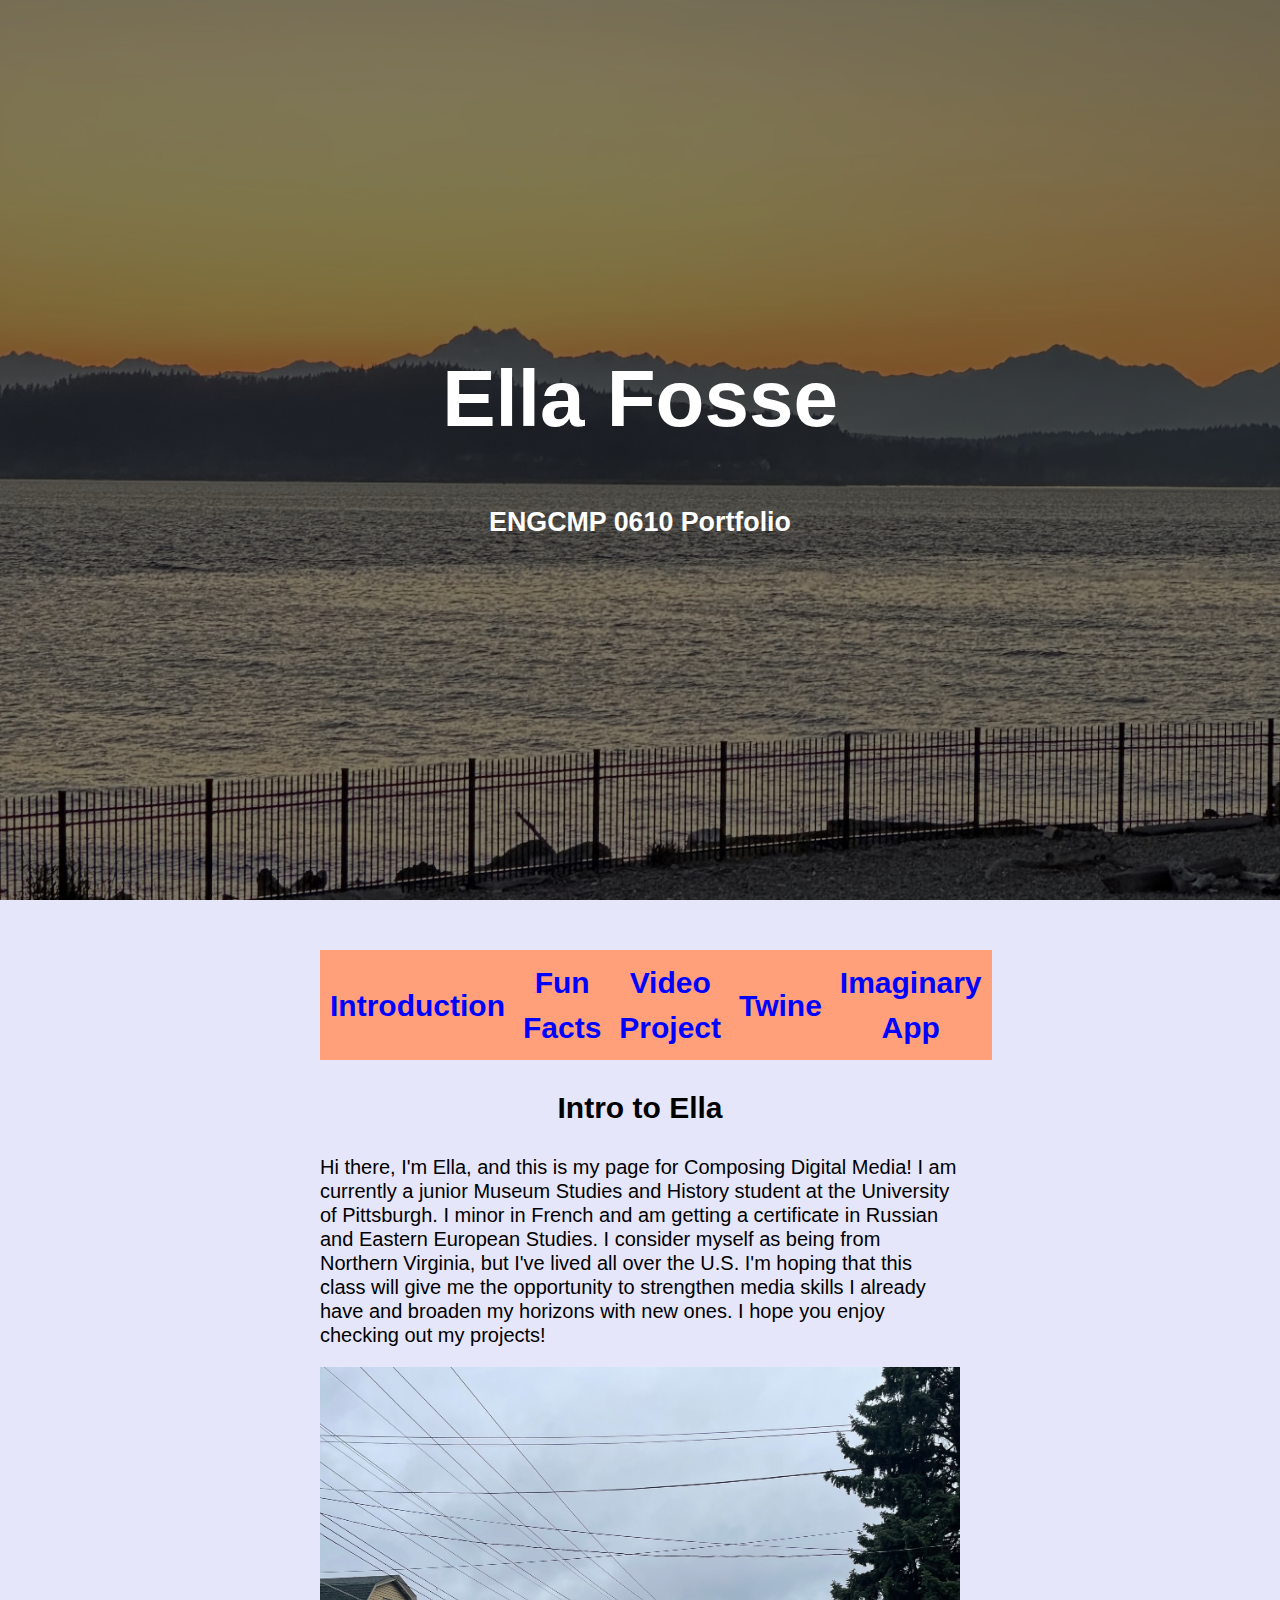
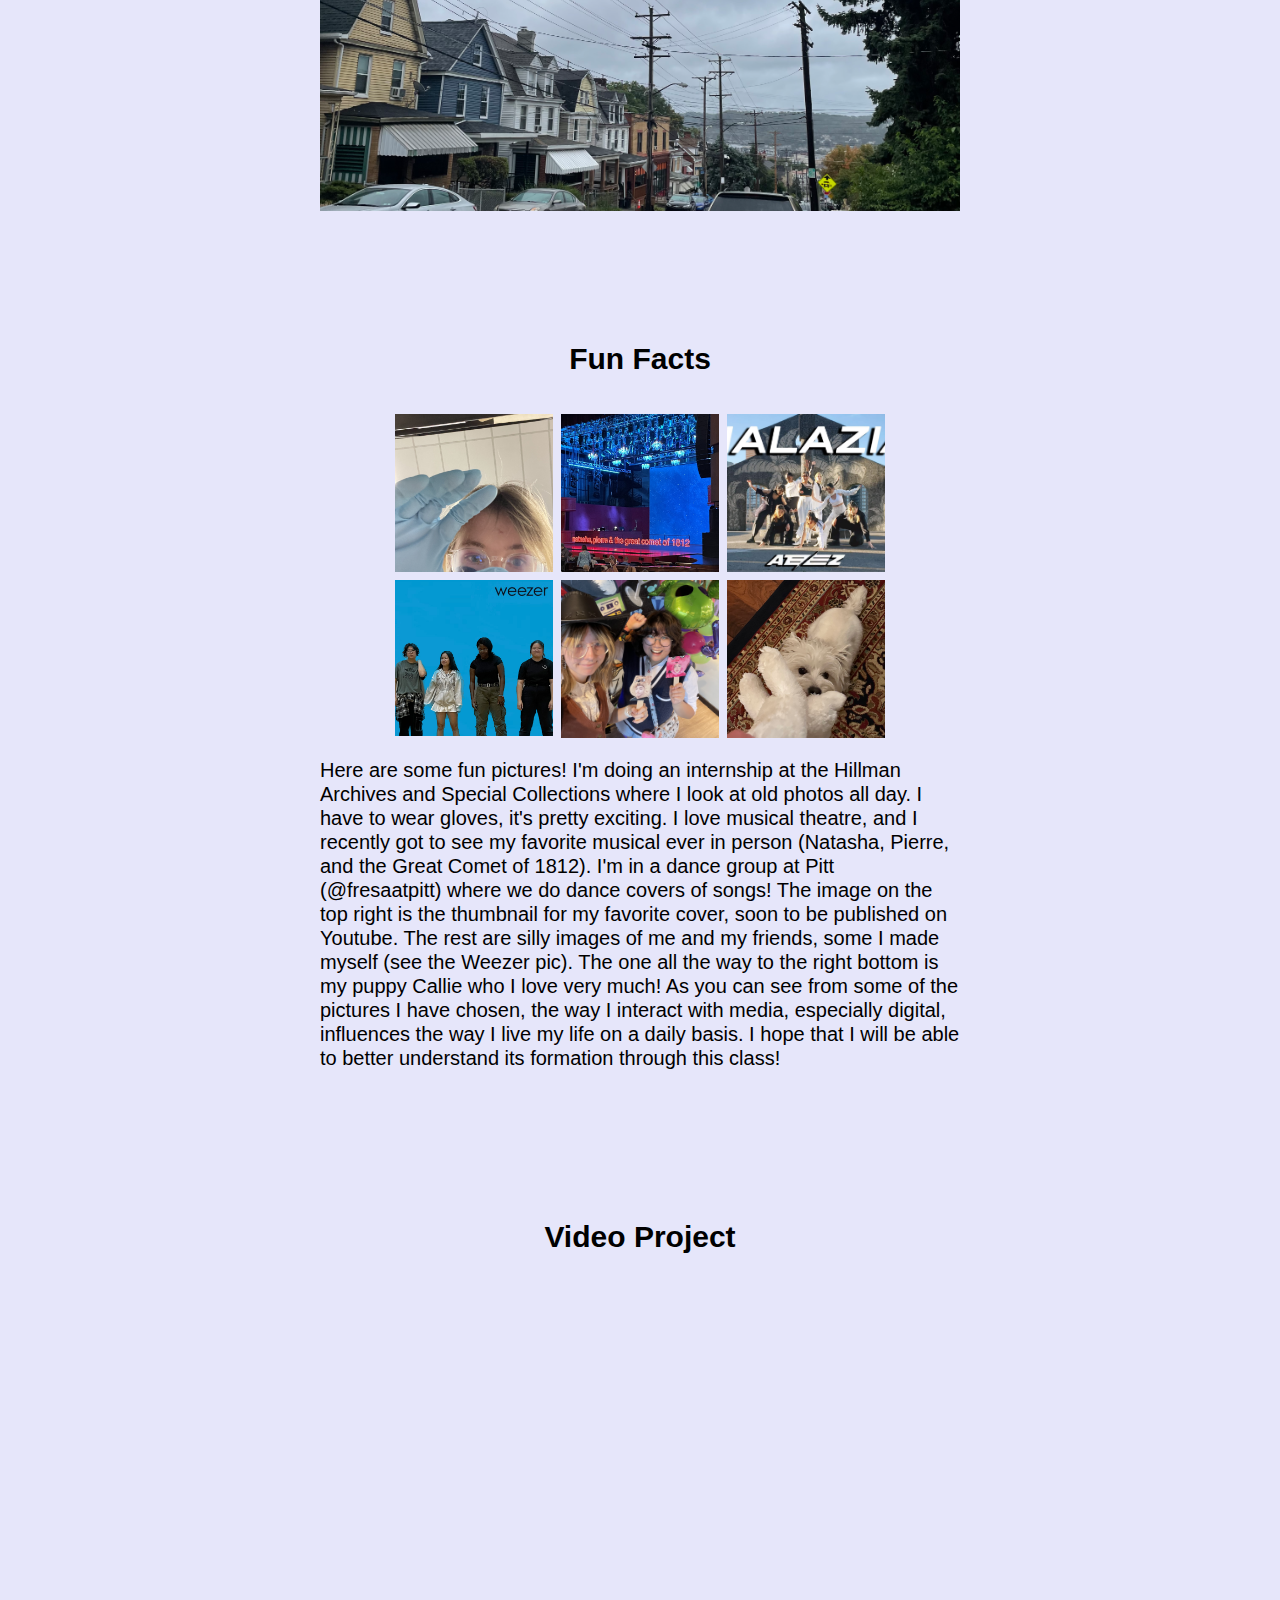
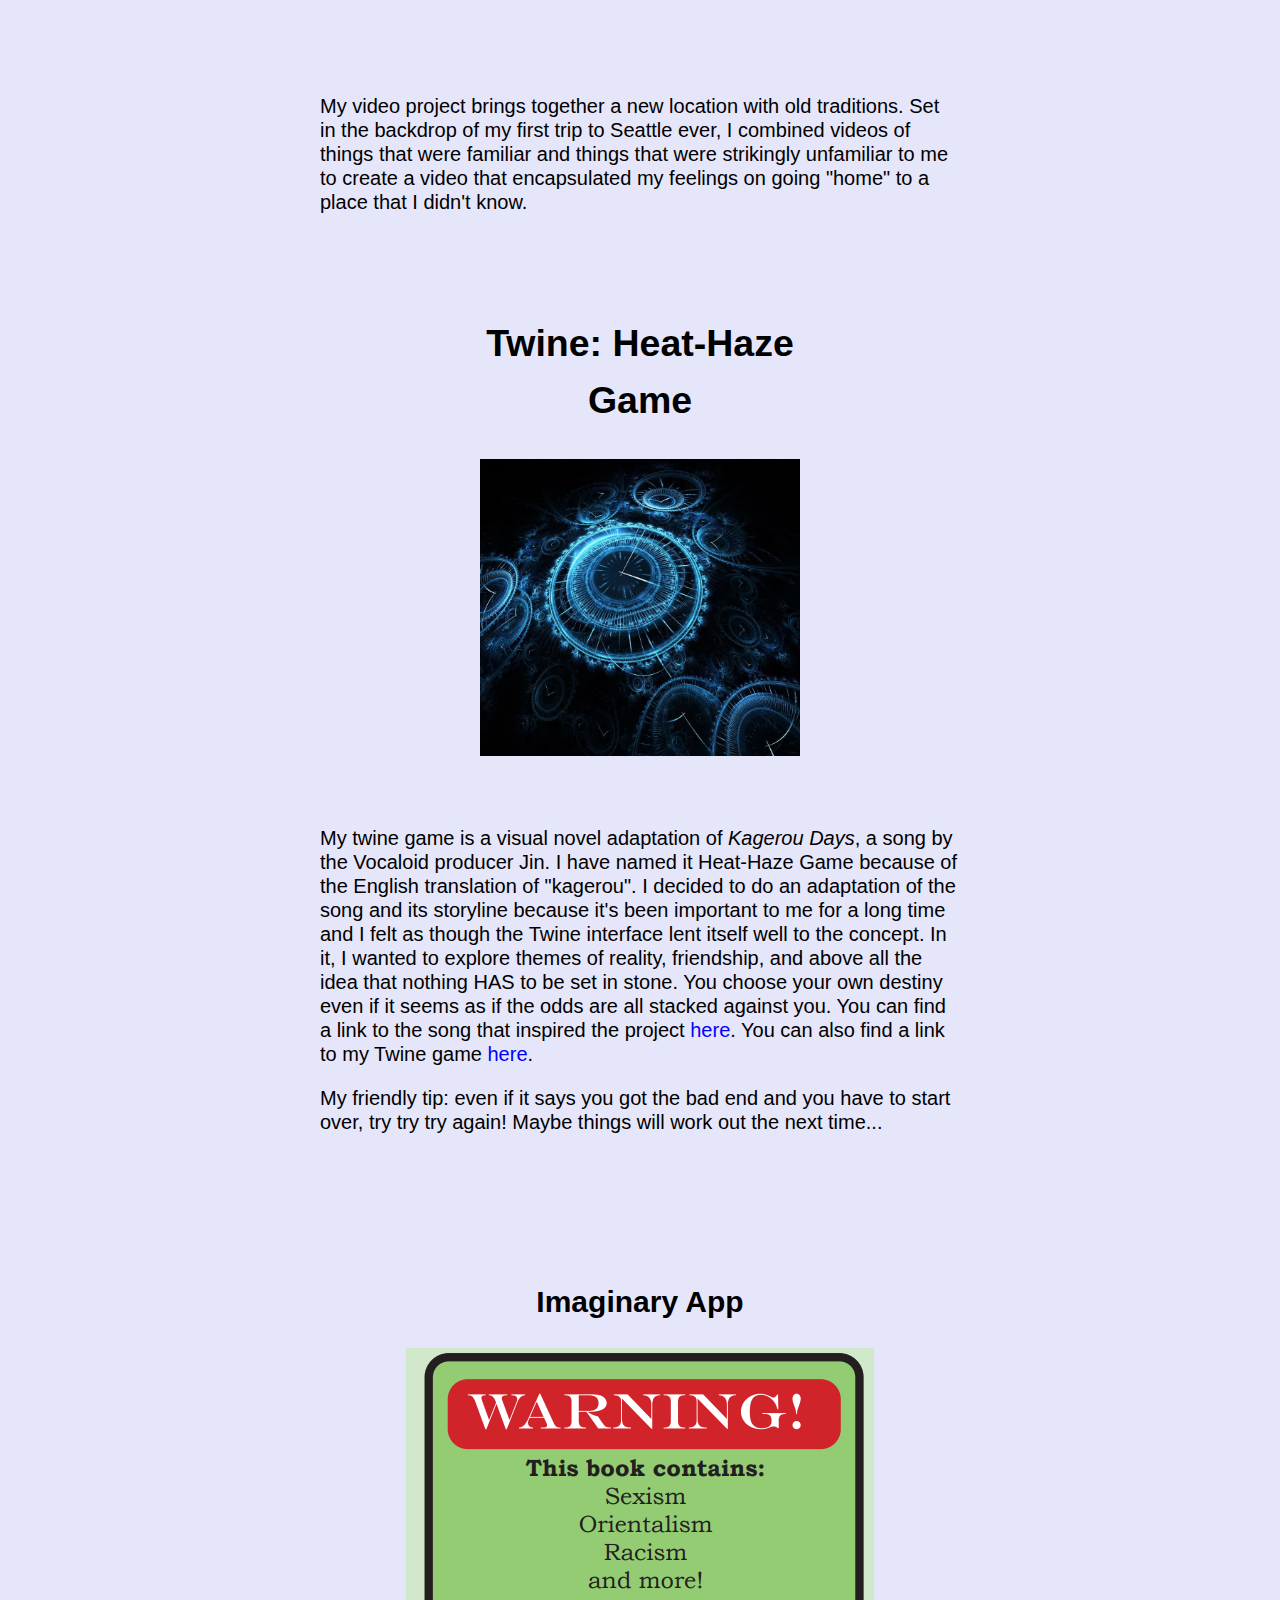
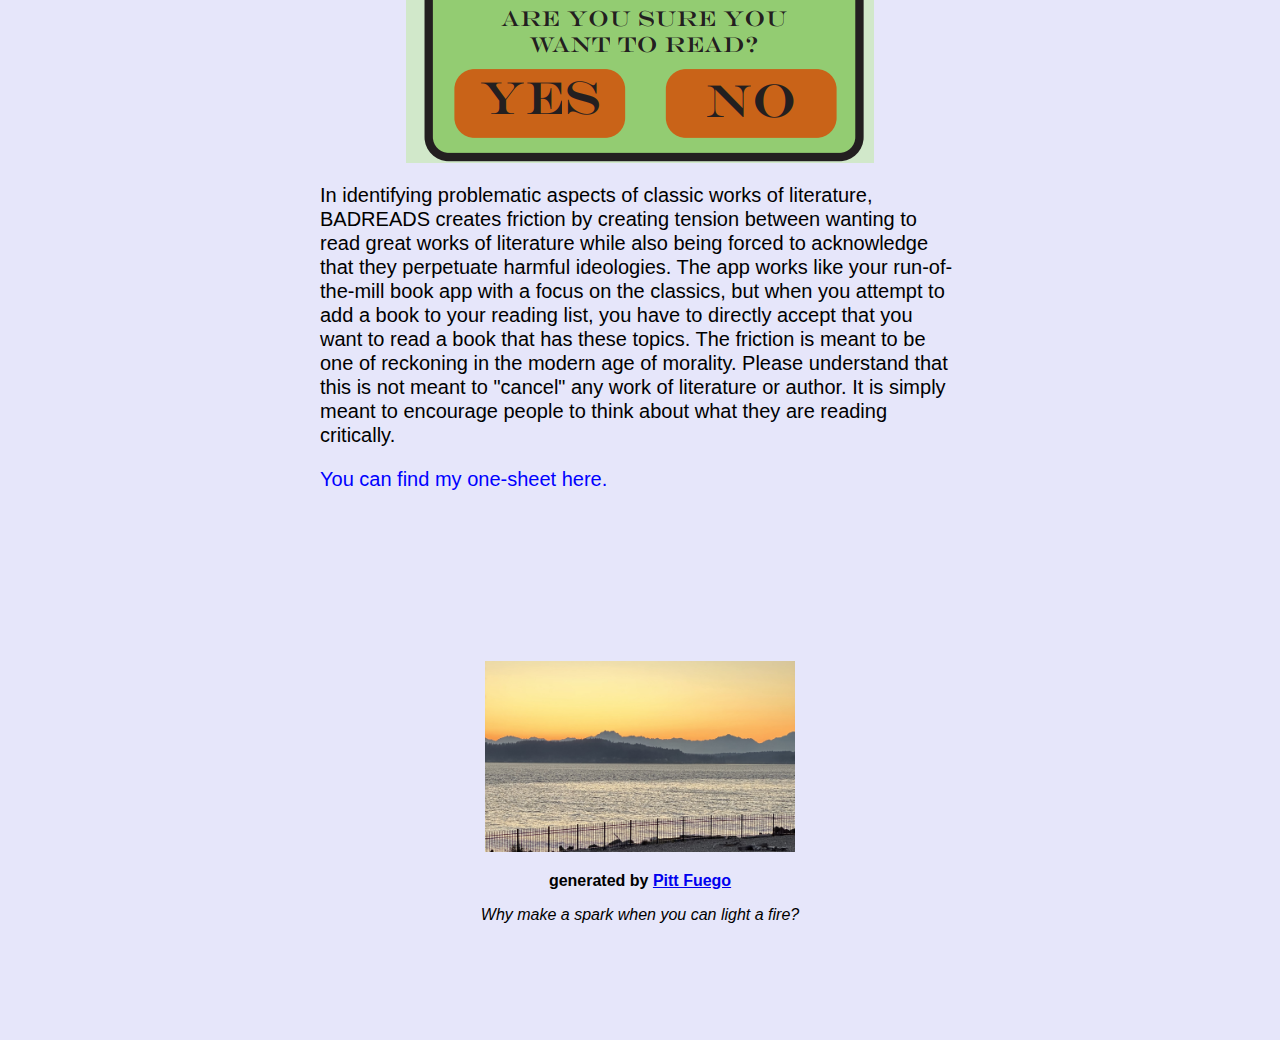
<file: index.html>
<!DOCTYPE html>
<html lang="en">
  <head>
    <title>Ella's Portfolio</title>
    <meta charset="UTF-8">
    <meta name="viewport" content="width=device-width, initial-scale=1">
    <!--Next is a link to the cascading style sheet or CSS file. Web designers use a cascading stylesheet CSS to add styling to a website. Designers do this by "calling" a <div class> in HTML and defining the class attributes on the style sheet. Doing so saves time and results in less code. On the style.css page you'll find attributes relating to font, text size, image size, among other details.-->
    <link rel="stylesheet" type="text/css" href="style.css">
  </head>
  <body>
    <div class="hero-image">
      <div class="hero-text">
        <h1>Ella Fosse</h1>
        <h2>ENGCMP 0610 Portfolio</h2>
      </div>
    </div>
    <div class="textblock">
      <table>
        <tr>
          <th>
            <a href="#intro">Introduction</a>
          </th>
          <th>
            <a href="#extra">Fun Facts</a>
          </th>
          <th>
            <a href="#video">Video Project</a>
          </th>
          <th>
            <a href="#twine">Twine</a>
          </th>
          <th>
            <a href="#imaginary">Imaginary App</a>
          </th>
        </tr>
      </table>
      <h2 id="intro">Intro to Ella</h2>
      <p>Hi there, I'm Ella, and this is my page for Composing Digital Media! I am currently a
        junior Museum Studies and History student at the University of Pittsburgh. I minor in French
        and am getting a certificate in Russian and Eastern European Studies. I consider myself as
        being from Northern Virginia, but I've lived all over the U.S. I'm hoping that this class
        will give me the opportunity to strengthen media skills I already have and broaden my
        horizons with new ones. I hope you enjoy checking out my projects!</p>
      <!--Replace the image here. You can also control image width and height %. This is the second way we can control the size of images on our website.-->
      <img src="img/sky.jpg" alt="cloudy sky" class="center-img"
        style="max-width:100%; max-height:100%;">
    </div>
    <!--in this next section you will explain a little more about your family (what does family means to you? Who are the people that influenced you on this path along which you now stand).-->
    <div class="textblock">
      <h2 id="extra">Fun Facts</h2>
      <div class="row">
        <div class="column">
          <img src="img/arch.jpg" alt="a person looks at the camera with a blue glove on">
          <img src="img/weezer.jpg" alt="four people against a blue background">
        </div>
        <div class="column">
          <img src="img/comet.jpg" alt="the set of a musical">
          <img src="img/silly.jpg" alt="two people in silly costume smiling">
        </div>
        <div class="column">
          <img src="img/halazia.jpg"
            alt="a group of people stand in an imposing pose characteristic of halazia ateez">
          <img src="img/cu.jpg" alt="white dog playing with a plushie of a white dog">
        </div>
      </div>
      <!--Time to write. Flesh it out! Define family, qualify it, explicate it telling us why these people are important, and how they contributed to how you got here and where you are going. What about "home." What  does that mean to you? In what ways is it significant in determining where your are going? Replace the content between <p> and </p> that says "Lorem ipsum."-->
      <p>Here are some fun pictures! I'm doing an internship at the Hillman Archives and Special
        Collections where I look at old photos all day. I have to wear gloves, it's pretty exciting.
        I love musical theatre, and I recently got to see my favorite musical ever in person
        (Natasha, Pierre, and the Great Comet of 1812). I'm in a dance group at Pitt (@fresaatpitt)
        where we do dance covers of songs! The image on the top right is the thumbnail for my
        favorite cover, soon to be published on Youtube. The rest are silly images of me and my
        friends, some I made myself (see the Weezer pic). The one all the way to the right bottom is
        my puppy Callie who I love very much! As you can see from some of the pictures I have
        chosen, the way I interact with media, especially digital, influences the way I live my life
        on a daily basis. I hope that I will be able to better understand its formation through this
        class!</p>
    </div>
    <div class="textblock">
      <h2 id="video">Video Project</h2>
      <!--find a YouTube video that has some significance in your life. Click "share," and copy and paste the embed link and paste it below-->
      <div class="video-container">
        <iframe width="560" height="315"
          src="https://www.youtube.com/embed/Et4mcmu79UI?si=ur_lgAZfHP6RJzIo"
          title="YouTube video player" frameborder="0"
          allow="accelerometer; autoplay; clipboard-write; encrypted-media; gyroscope; picture-in-picture; web-share"
          allowfullscreen></iframe>
      </div>
      <p>My video project brings together a new location with old traditions. Set in the backdrop of
        my first trip to Seattle ever, I combined videos of things that were familiar and things
        that were strikingly unfamiliar to me to create a video that encapsulated my feelings on
        going "home" to a place that I didn't know.</p>
      <div class="textblock">
        <h2 id="twine">Twine: Heat-Haze Game</h2>
        <img src="img/timeloop.jpg" alt="a screenshot of my twine project" class="center-img"
          style="max-width:100%; max-height:100%;">
      </div>
      <!--Time to write. Flesh it out! Define family, qualify it, explicate it telling us why these people are important, and how they contributed to how you got here and where you are going. What about "home." What  does that mean to you? In what ways is it significant in determining where your are going? Replace the content between <p> and </p> that says "Lorem ipsum."-->
      <p>My twine game is a visual novel adaptation of <i>Kagerou Days</i>, a song by the Vocaloid
        producer Jin. I have named it Heat-Haze Game because of the English translation of
        "kagerou". I decided to do an adaptation of the song and its storyline because it's been
        important to me for a long time and I felt as though the Twine interface lent itself well to
        the concept. In it, I wanted to explore themes of reality, friendship, and above all the
        idea that nothing HAS to be set in stone. You choose your own destiny even if it seems as if
        the odds are all stacked against you. You can find a link to the song that inspired the
        project <a href="https://youtu.be/A7KNYk4f3XQ?si=RLeKkp-IZcPxoLBp">here</a>. You can also
        find a link to my Twine game <a href="Fosse_Twine.html">here</a>.</p>
      <p>My friendly tip: even if it says you got the bad end and you have to start over, try try
        try again! Maybe things will work out the next time...</p>
    </div>
    <div class="textblock">
      <h2 id="imaginary">Imaginary App</h2>
      <img src="img/badreads.png" alt="a text box" class="center-img"
        style="max-width:100%; max-height:100%;">
      <p>In identifying problematic aspects of classic works of literature, BADREADS creates
        friction by creating tension between wanting to read great works of literature while also
        being forced to acknowledge that they perpetuate harmful ideologies. The app works like your
        run-of-the-mill book app with a focus on the classics, but when you attempt to add a book to
        your reading list, you have to directly accept that you want to read a book that has these
        topics. The friction is meant to be one of reckoning in the modern age of morality. Please
        understand that this is not meant to "cancel" any work of literature or author. It is simply
        meant to encourage people to think about what they are reading critically.</p>
      <p>
        <a href="badreads.pdf">You can find my one-sheet here.</a>
      </p>
    </div>
    <!--Time to write. Flesh it out! Define family, qualify it, explicate it telling us why these people are important, and how they contributed to how you got here and where you are going. What about "home." What  does that mean to you? In what ways is it significant in determining where your are going? Replace the content between <p> and </p> that says "Lorem ipsum."-->
    <!-- In our final discourse section, we will process the role schooling has played in our lives. -->
    <!--To change the image for this wide screen paralax scroll, you will need change the file name in your style.css to match an image in your project folder. Look for ".paral1ax" on your style.css sheet-->
    <div id="logo">
      <img src="callie.jpg" alt="callie image" style="max-width:25%;max-height:25%;">
      <p>
        <b>generated by <a href="https://pitt-fuego.github.io/Pitt-Fuego-Coding-Tools/">Pitt
            Fuego</a></b>
      </p>
      <p>
        <em>Why make a spark when you can light a fire?</em>
      </p>
    </div>
  </body>
</html>
</file>
<file: style.css>
body, html {
	/* this controls universal elements on your site. Everything in here can be overridden by styles below. */
  height: 100%;
  margin: 0;
  font-family: Georgia, arial, sans-serif; /* definitely check out https://www.w3schools.com/cssref/pr_font_font-family.asp for more info on font families */
  background-color: lavender;
}

.hero-image {
    /* - HERO -
    This code controls your "hero image." You will need to change hero.jpg to match your asset */
    background-image: linear-gradient(rgba(0, 0, 0, 0.5), rgba(0, 0, 0, 0.5)), url("callie.jpg");
    height: 100%;
    background-attachment: fixed;
    background-position: center;
    background-repeat: no-repeat;
    background-size: cover;
    position: relative;
}

/* This section does double duty. It makes broad changes to all the text in the hero block, so it impactds h1 and h2 text. Since there is only h1 and h2 text in the hero block. There's not a breakout style section for h1 text.  */
.hero-text {
	    text-align: center;
    position: absolute;
    top: 50%;
    left: 50%;
    transform: translate(-50%, -50%);
    color: white;
    font-size: 250%;
}

.hero-text h2 {
    /* This section adds the text stylings for the h2 text in your hero block */
    display: block;
    font-size: 0.67em;
    margin-block-start: 2.33em;
    margin-block-end: 2.33em;
    margin-inline-start: 0px;
    margin-inline-end: 0px;
    
  }

.textblock {
	/* You can use this to control broad elements of the .textblock <div>.*/
	text-align: left;
	color: #000000;
  }
  
  .textblock table {
	text-align: center;	
	font-size: 1.5em;
	font-weight: bold;
	line-height: 1.5;
	justify-content: space-evenly;
	background-color:lightsalmon;
  }
  
  th {
      padding: 8px;
  }
  .textblock h2 {
	/* This section lets you adject the h2 heading style for text in the .textblock div/ */
	text-align: center;	
	font-size: 1.5em;
	font-weight: bold;
	line-height: 1.5;
  }

.textblock p {
    /* This section lets you adjust the text style for your paragraph element text in the textblock div. */
	
	font-size: 1em;
	line-height: 1.2;
  }
  


  .textblock a:link 
  /* This section lets you adjust the text style for your link elements in the textblock div.  See https://www.w3schools.com/html/html_links.asp for more details. With links styles can be applied based on several factors.*/{
  text-decoration: none;
  color: blue;
}

  .textblock a:visited {
  text-decoration: none;
}

  .textblock a:hover {
  text-decoration: underline;
}

   .textblock a:active {
  text-decoration: underline;
}

.backgroundcolor1 {
	/*This sets a background color that can be plugged into a div or other element. The color is specified in the hex format with an aditional alpha value to adjust opacity*/
	background-color: #58FAA126;
}
.video {
    text-align: center;
}

.video-container {
  	position:relative;
  	padding-bottom:56.25%;
  	padding-top:30px;
  	height:0;
  	overflow:hidden;
    text-align: center;
  }

.video-container iframe, .video-container object, .video-container embed {
  	position:absolute;
  	top:0;
  	left:0;
  	width:100%;
  	height:100%;
  }


/* Preset Image Controls

This section of CSS helps organize images to position and center the image to scale nicely on all screens */

.center-img {
  display: block;
  margin-left: auto;
  margin-right: auto;
}

.imgageblock {
      display: block;
      margin-left: auto;
      margin-right: auto;
      padding-top: 100px;
      padding-bottom: 100px;
  }

.blockquote {
    background-color: #;
    border-top: 3px solid #000;
    border-bottom: 3px solid #000;
    padding-left: 20px;
    padding-right: 20px;
    margin: 10%;
}

/* Change your button colors and other attributes here. */
.buttonbox {
    display: flex;
    justify-content: center;
    align-items: center;
    height: 200px;
    border: 0px solid #;
}

.button {
    background-color: #2A5DB0;
    border: none;
    color: white;
    padding: 15px 32px;
    text-align: center;
    display: inline-block;
    font-size: 16px;
    cursor: pointer;
}

.button:hover {
    background-color: #4682B4;
}

/* Change unordered list from disc (default) to circle, square, or none. */
.ul {
    list-style-type: disc;
    font-size: 20pt;
    padding: 20px;
}

/* Change orderd list from upper-roman to lower-alpha. */
.ol {
    list-style-type: upper-roman;
    font-size: 20pt;
    padding: 20px;
}

/* Learn other list conventions: https://www.w3schools.com/cssref/pr_list-style-type.asp */
/*  - PARALLAX -
This code controls that cool parallax image and scrolling effect. Change the image "cats.png" below to match your asset.*/


.parallax {
    background-image: url("cats.png");

    /* Set a specific height. If you do want textual content in your parallax section you'll need to make sure that it properly fits the size you've alotted. You can opt not to set a height and just rely on it to cover (see background size below). */
    height: 600px;

    /* control the parallax scrolling effect */
    background-attachment: fixed;
    background-position: center;
    background-repeat: no-repeat;
    background-size: cover;


}


/* This code stops the parallax image and scrolling effect for small screens--at the moment, iPhones just don't it.*/
@media screen and (max-width: 768px) {
	.parallax {
		background-attachment: inherit;
    
	}
}


/* -Preset Photo Grid -

The following CSS is responsible for your photo grid .row, .column, .column img and @ media all work together to create your responsive image displays. Change the images on index.html.*/

.photogrid {
   text-align: center;
   padding-top: 100px;
   padding-bottom: 100px;
}

.row {
    display: flex;
    flex-wrap: wrap;
    padding: 0 4px;
    justify-content: center;
}

.logo {
    text-align: center;
}

/* Create 3 equal columns that sit next to each other */
.column {
    flex: 25%;
    max-width: 25%;
    padding: 0 4px;
}

.column img {
    margin-top: 8px;
    vertical-align: middle;
    width: 100%;
}


/* Responsive layout - makes grid a one column-layout instead of two or three columns */
@media screen and (max-width: 800px) {
    .column {
        flex: 75%;
        max-width: 75%;
    }
}
/* - Preset Text Block Controls-
this CSS element centers text elements*/


/* This CSS section controls the paragraph, video blocks. These are really important sections! They change the bulk of how your text is arranged on the screen. Try playing around with these elements. */
@media screen and (min-width: 800px) {
    .textblock, .video {
		/* This section adjusts non-mobile screens*/
        margin: auto;
        width: 50%;
        padding: 50px;
        font-size: 125%;
    }
}

@media screen and (max-width: 800px) {
    .textblock, .video {
		/* This section adjusts mobile screens*/
        margin: auto;
        padding-left: 20px;
        padding-right: 20px;
        padding-top: 50px;
        padding-bottom: : 50px;
    }
}


#logo {
    padding-top: 100px;
    padding-bottom: 100px;
    padding-left: 20px;
    padding-right: 20px;
    font-size: 12pt;
    text-align: center;
  }

#footer {
        text-align: center;
    }
</file>
